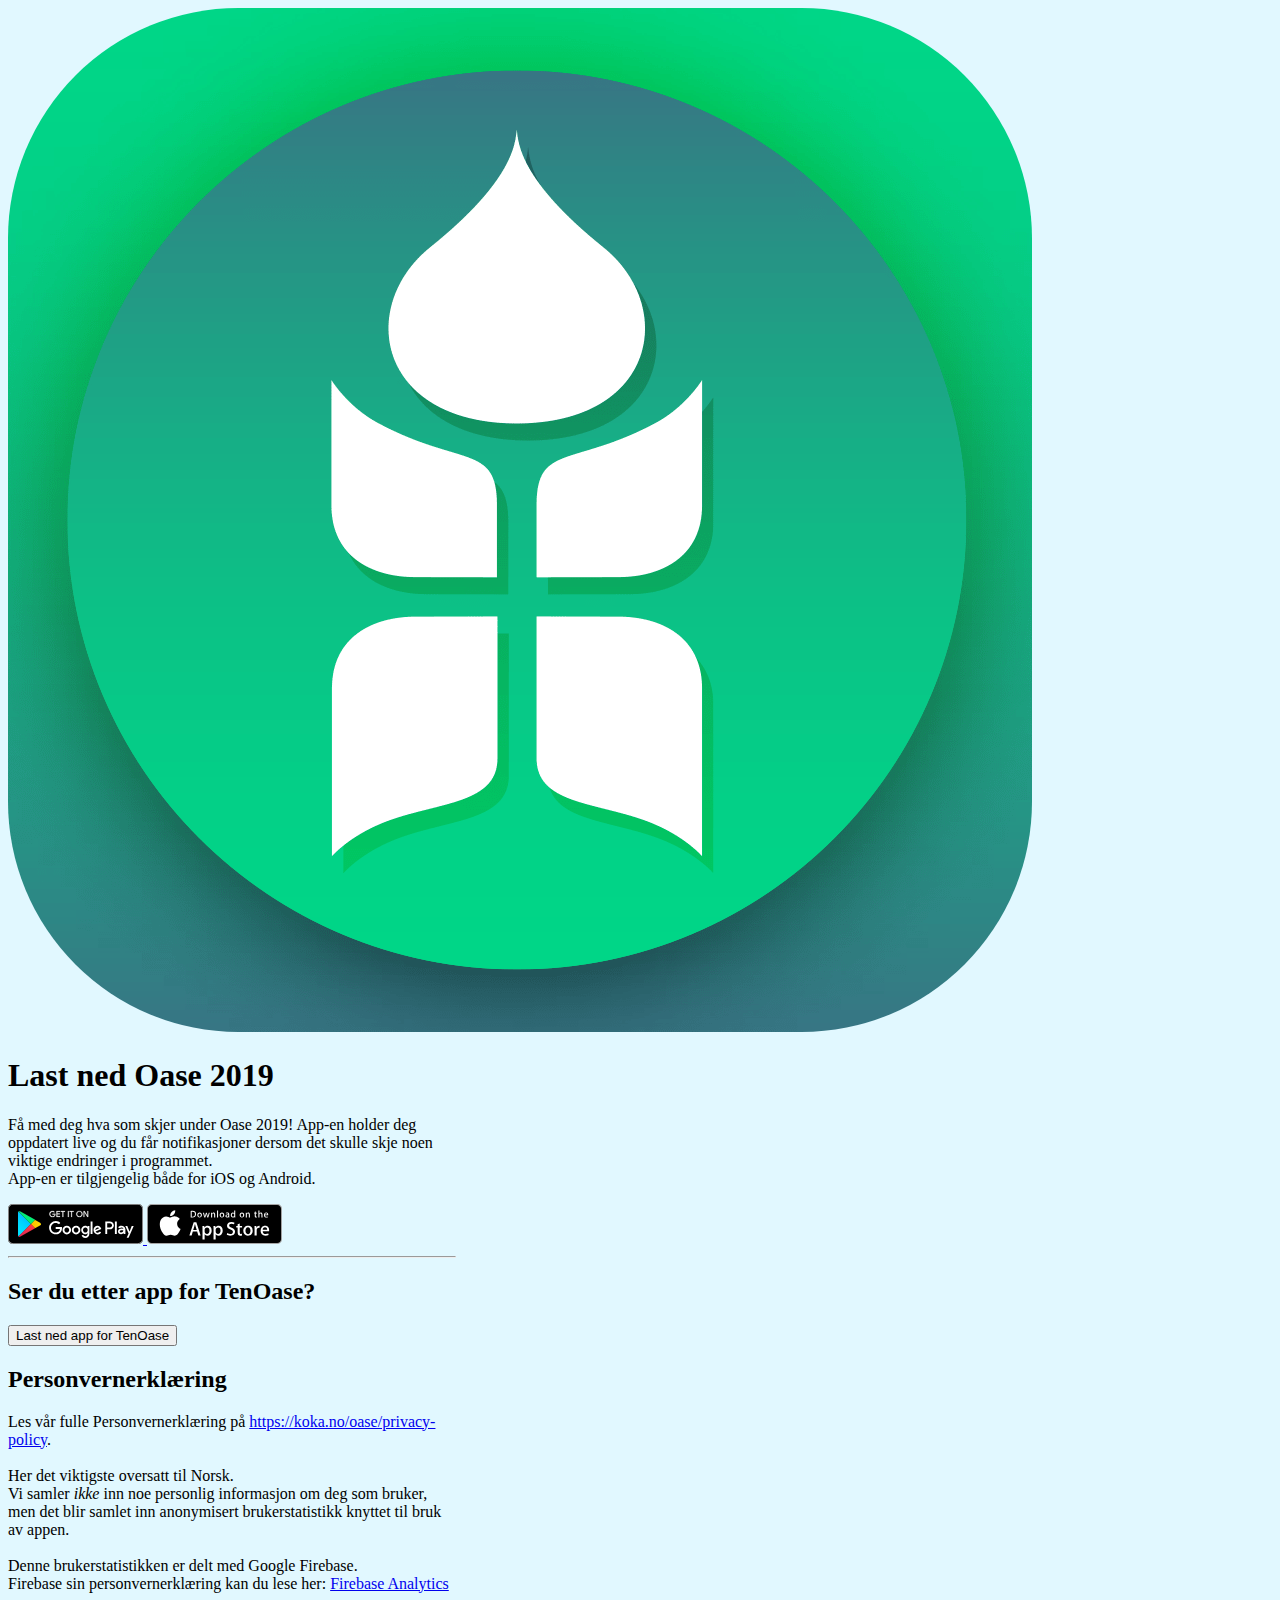
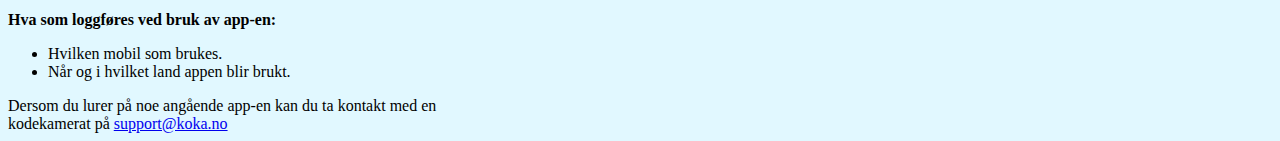
<file: oase/index.html>
<!DOCTYPE html>
<html lang="en">
  <head>
    <!-- Required meta tags -->
    <meta charset="utf-8" />
    <meta
      name="viewport"
      content="width=device-width, initial-scale=1, shrink-to-fit=no"
    />

    <!-- Bootstrap CSS -->
    <link
      rel="stylesheet"
      href="https://stackpath.bootstrapcdn.com/bootstrap/4.2.1/css/bootstrap.min.css"
      integrity="sha384-GJzZqFGwb1QTTN6wy59ffF1BuGJpLSa9DkKMp0DgiMDm4iYMj70gZWKYbI706tWS"
      crossorigin="anonymous"
    />

    <link rel="stylesheet" href="style.css" />
    <title>Oase 2019</title>

    <meta property="og:url" content="http://oase.koka.no" />
    <meta property="og:title" content="Last ned Oase 2019" />
    <meta
      property="og:description"
      content="Få med deg hva som skjer under Oase 2019! App-en holder deg oppdatert live og du får
    notifikasjoner dersom det skulle skje noen viktige endringer i programmet."
    />
    <!-- <meta property="og:image" content="http://koka.no/oase/img/promo.png" /> -->
  </head>

  <body>
    <div class="card mx-auto">
      <div class="card-body">
        <img src="img/icon.png" class="card-img-top" id="icon" alt="Oase App-icon" />
        <h1 class="card-title">Last ned Oase 2019</h1>
        <p class="card-text">
          Få med deg hva som skjer under Oase 2019! App-en holder deg oppdatert
          live og du får notifikasjoner dersom det skulle skje noen viktige
          endringer i programmet.<br />
          App-en er tilgjengelig både for iOS og Android.
        </p>
        <a
          href="https://play.google.com/store/apps/details?id=no.oase.festival"
        >
          <img src="img/google-play-badge.svg" width="135" />
        </a>
        <a href="https://apps.apple.com/no/app/oase-2019/id1470092545">
          <img src="img/app-store-badge.svg" width="135" />
        </a>
        <hr/>
        <h2 class="card-title">Ser du etter app for TenOase?</h1>
          <a href="http://tenoase.koka.no">
            <button>Last ned app for TenOase</button>
          </a>
      </div>
    </div>
    <div class="card mx-auto">
      <div class="card-body">
        <h2 class="card-title" id="p">Personvernerklæring</h2>
        <div class="card-text">
          Les vår fulle Personvernerklæring på
          <a href="https://koka.no/oase/privacy-policy"
            >https://koka.no/oase/privacy-policy</a
          >. <br /><br />
          Her det viktigste oversatt til Norsk.
        </div>
        <div class="card-text">
          Vi samler <i>ikke</i> inn noe personlig informasjon om deg som bruker,
          men det blir samlet inn anonymisert brukerstatistikk knyttet til bruk
          av appen. <br />
          <br />
          Denne brukerstatistikken er delt med Google Firebase.<br />
          Firebase sin personvernerklæring kan du lese her:
          <a href="https://firebase.google.com/policies/analytics">
            Firebase Analytics</a
          >
          <br />
          <br />
          <b>Hva som loggføres ved bruk av app-en:</b>
          <ul>
            <li>
              Hvilken mobil som brukes.
            </li>
            <li>
              Når og i hvilket land appen blir brukt.
            </li>
          </ul>

          Dersom du lurer på noe angående app-en kan du ta kontakt med en
          kodekamerat på
          <a href="mailto:suppor@koka.no">
            support@koka.no
          </a>
        </div>
      </div>
    </div>
  </body>
</html>
</file>
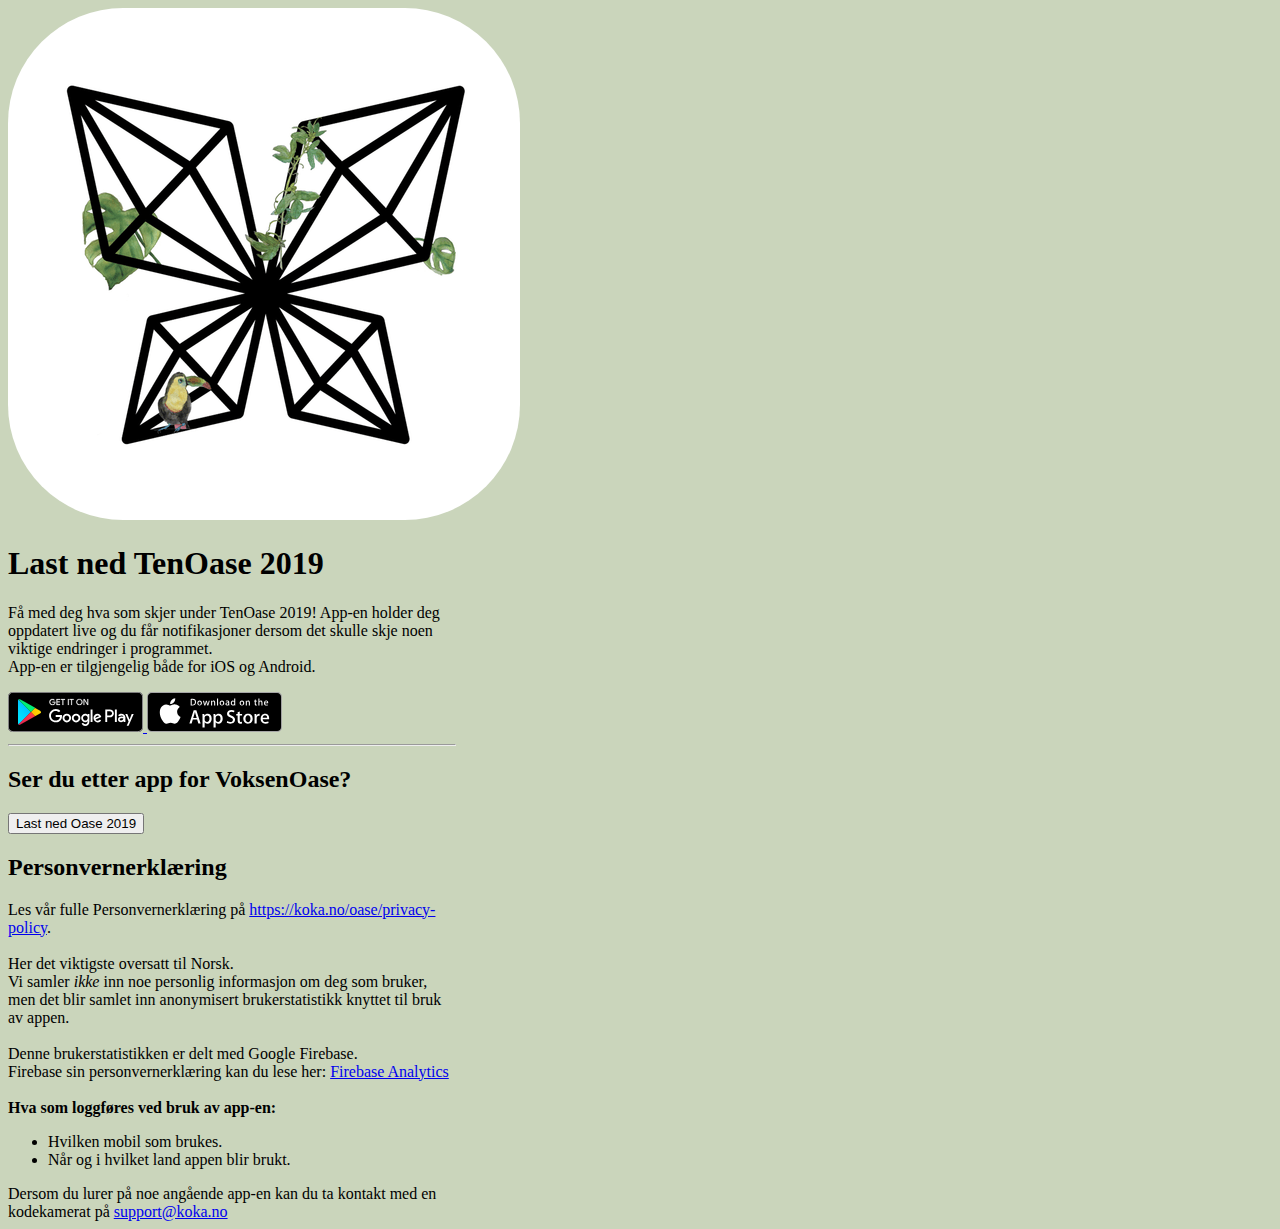
<file: tenoase/index.html>
<!DOCTYPE html>
<html lang="en">
  <head>
    <!-- Required meta tags -->
    <meta charset="utf-8" />
    <meta
      name="viewport"
      content="width=device-width, initial-scale=1, shrink-to-fit=no"
    />

    <!-- Bootstrap CSS -->
    <link
      rel="stylesheet"
      href="https://stackpath.bootstrapcdn.com/bootstrap/4.2.1/css/bootstrap.min.css"
      integrity="sha384-GJzZqFGwb1QTTN6wy59ffF1BuGJpLSa9DkKMp0DgiMDm4iYMj70gZWKYbI706tWS"
      crossorigin="anonymous"
    />

    <link rel="stylesheet" href="style.css" />
    <title>TenOase 2019</title>

    <meta property="og:url" content="http://tenoase.koka.no" />
    <meta property="og:title" content="Last ned TenOase 2019" />
    <meta
      property="og:description"
      content="Få med deg hva som skjer under TenOase 2019! App-en holder deg oppdatert live og du får
    notifikasjoner dersom det skulle skje noen viktige endringer i programmet."
    />
    <!-- <meta property="og:image" content="http://koka.no/tenoase/img/promo.png" /> -->
  </head>

  <body>
    <div class="card icon-box mx-auto">
      <div class="card-body">
        <img src="img/icon.png" class="card-img-top" id="icon" alt="TenOase App-icon" />
        </div>
    </div>
    <div class="card mx-auto">
      <div class="card-body">
        <h1 class="card-title">Last ned TenOase 2019</h1>
        <p class="card-text">
          Få med deg hva som skjer under TenOase 2019! App-en holder deg
          oppdatert live og du får notifikasjoner dersom det skulle skje noen
          viktige endringer i programmet.<br />
          App-en er tilgjengelig både for iOS og Android.
        </p>
        <a href="https://play.google.com/store/apps/details?id=no.oase.tenoase">
          <img src="img/google-play-badge.svg" width="135" />
        </a>
        <a href="https://apps.apple.com/no/app/tenoase-2019/id1471077176">
          <img src="img/app-store-badge.svg" width="135" />
        </a>
        <hr/>
        <h2 class="card-title">Ser du etter app for VoksenOase?</h1>
          <a href="http://oase.koka.no">
            <button>Last ned Oase 2019</button>
          </a>
      </div>
    </div>
    <div class="card mx-auto">
      <div class="card-body">
        <h2 class="card-title" id="p">Personvernerklæring</h2>
        <div class="card-text">
          Les vår fulle Personvernerklæring på
          <a href="https://koka.no/oase/privacy-policy"
            >https://koka.no/oase/privacy-policy</a
          >. <br /><br />
          Her det viktigste oversatt til Norsk.
        </div>
        <div class="card-text">
          Vi samler <i>ikke</i> inn noe personlig informasjon om deg som bruker,
          men det blir samlet inn anonymisert brukerstatistikk knyttet til bruk
          av appen. <br />
          <br />
          Denne brukerstatistikken er delt med Google Firebase.<br />
          Firebase sin personvernerklæring kan du lese her:
          <a href="https://firebase.google.com/policies/analytics">
            Firebase Analytics</a
          >
          <br />
          <br />
          <b>Hva som loggføres ved bruk av app-en:</b>
          <ul>
            <li>
              Hvilken mobil som brukes.
            </li>
            <li>
              Når og i hvilket land appen blir brukt.
            </li>
          </ul>

          Dersom du lurer på noe angående app-en kan du ta kontakt med en
          kodekamerat på
          <a href="mailto:suppor@koka.no">
            support@koka.no
          </a>
        </div>
      </div>
    </div>
  </body>
</html>
</file>
<file: oase/style.css>
body {
    /* background-color: #F6F6F8; */
    background-color: rgb(225, 248, 255);
}

.card {
    max-width: 28rem;
}

#icon {
    border-radius: 22.5%;
}
</file>
<file: tenoase/style.css>
body {
    background-color: rgba(150, 171, 121, 0.507);
}

.card {
    max-width: 28rem;
}

#icon {
    border-radius: 22.5%;
}

.icon-box {
    background-color: rgba(0, 0, 0, 0);
    border: 0ch;
}
</file>
